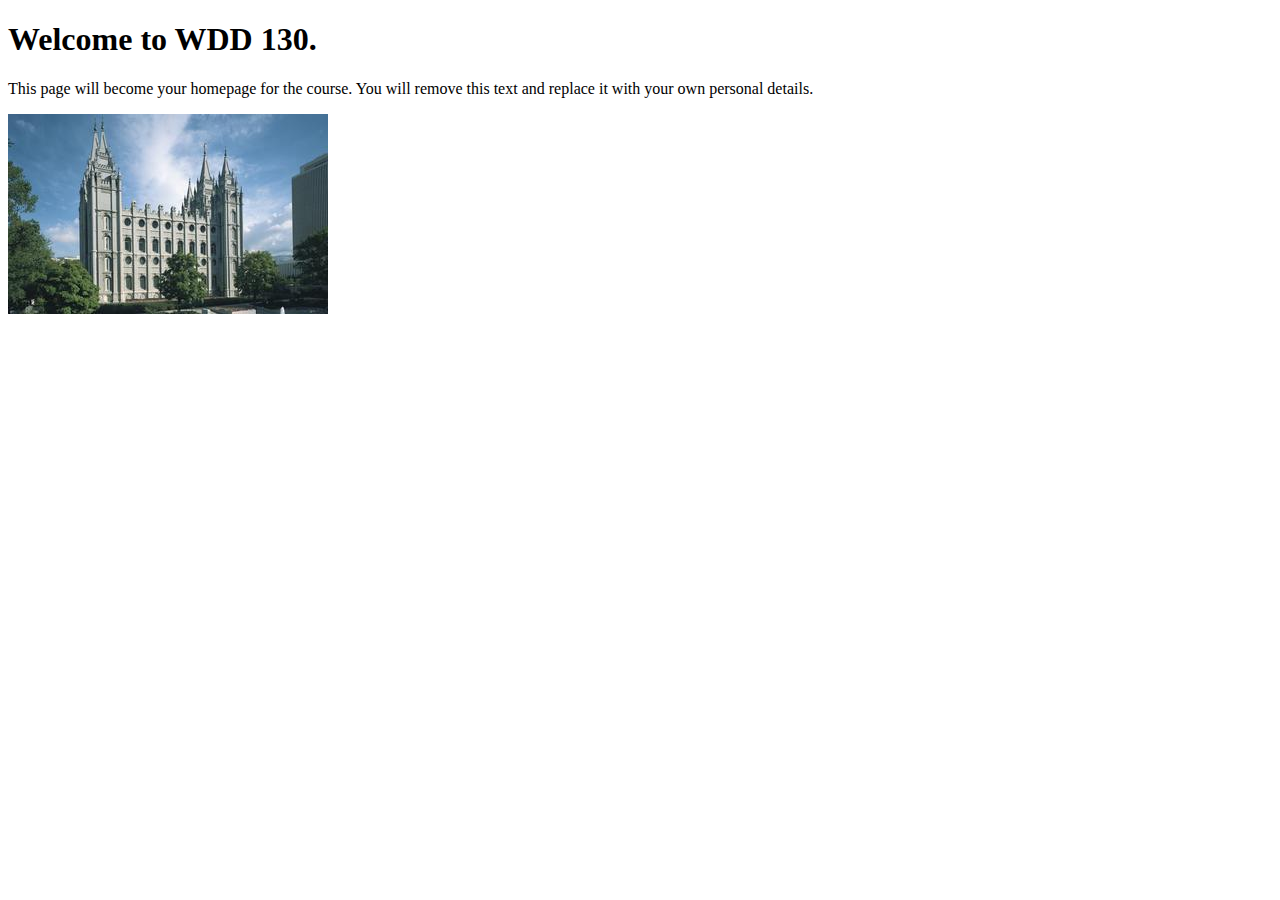
<file: index.html>
<!DOCTYPE html>
<html lang="en">
<head>
    <meta charset="UTF-8">
    <meta name="viewport" content="width=device-width, initial-scale=1.0">
    <title>WDD 130 | Personal Homepage</title>
</head>
<body>
    <h1>Welcome to WDD 130.</h1>
    <p>This page will become your homepage for the course. You will remove this text and replace it with your own personal details.</p>

    <img src="images/salt-lake-temple.jpg" alt="The Salt Lake Temple.">
</body>
</html>
</file>
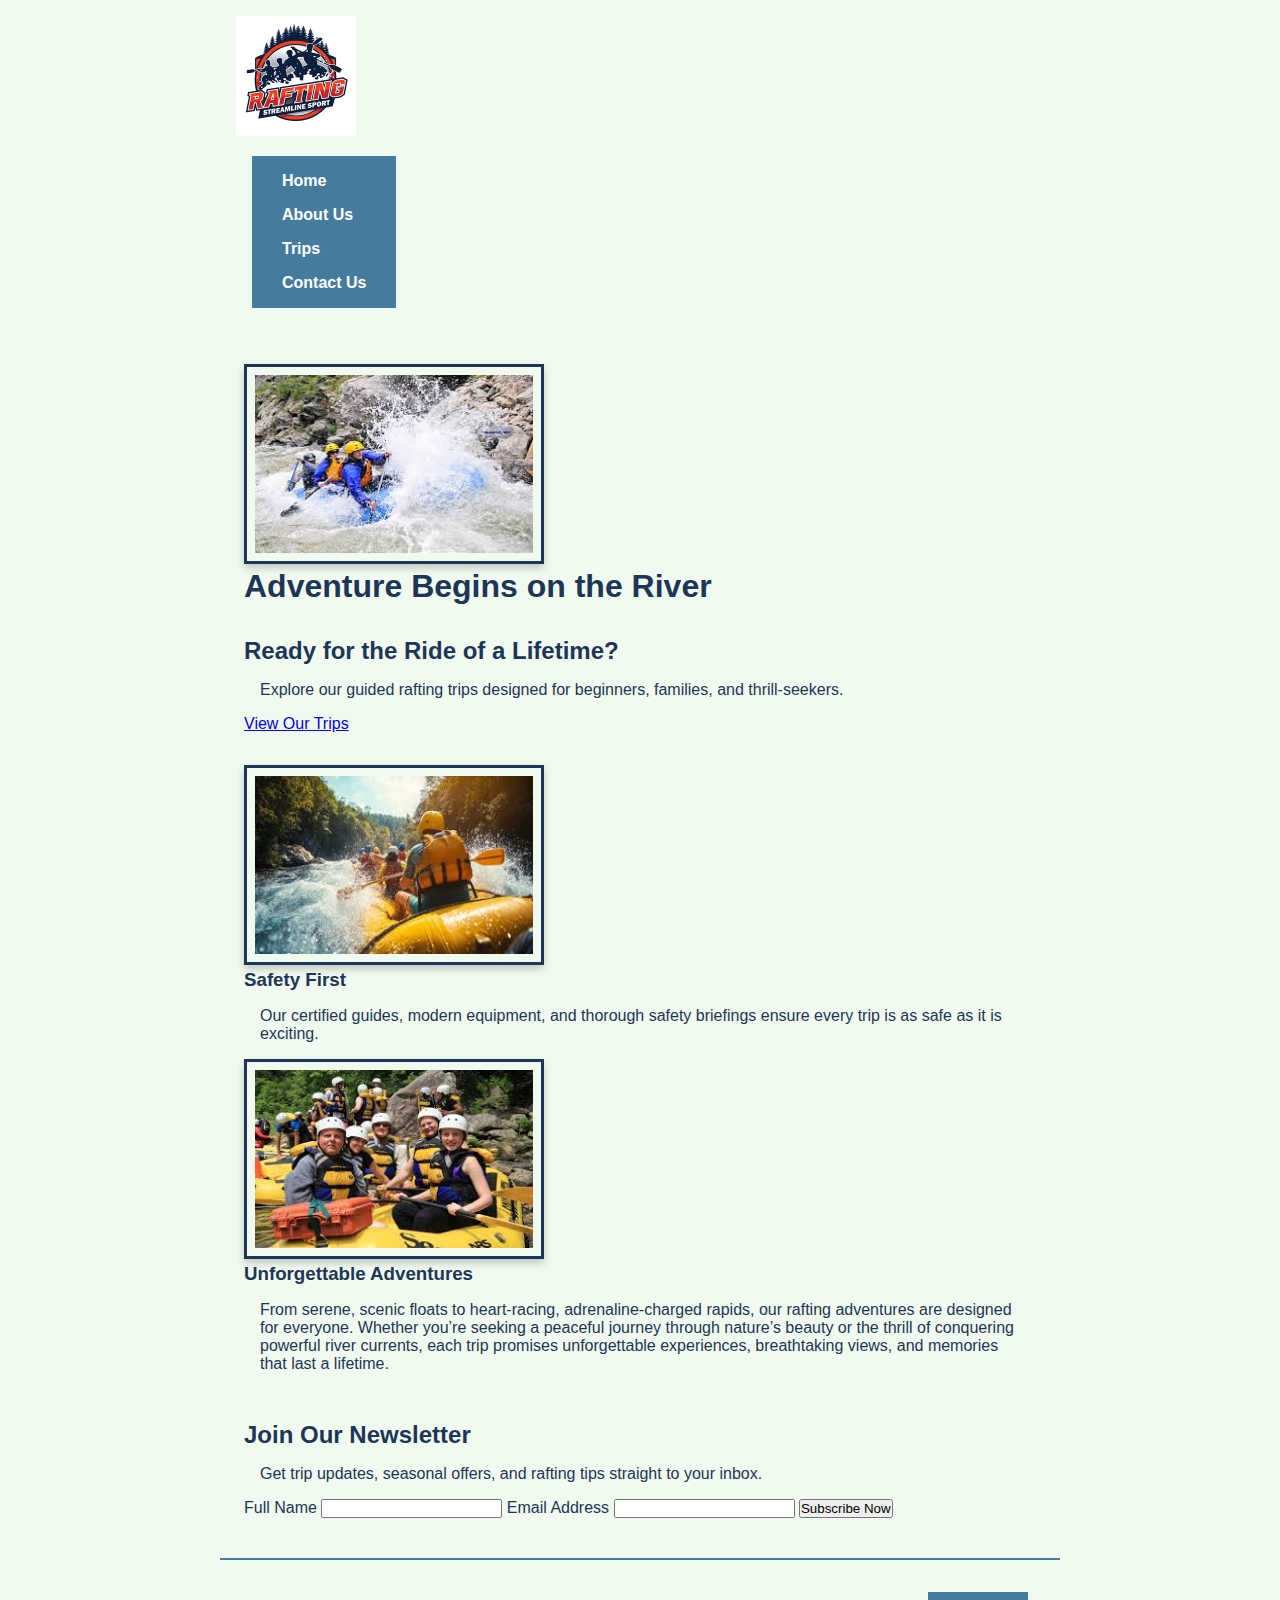
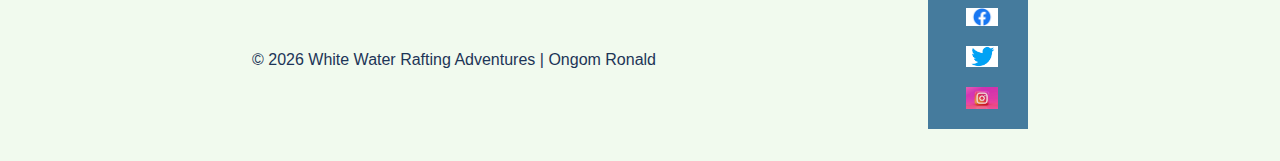
<file: wwr/index.html>
<!DOCTYPE html>
<html lang="en-US">
<head>
    <meta charset="UTF-8">
    <meta name="viewport" content="width=device-width, initial-scale=1.0">
    <title>Home | White Water Rafting Adventures</title>
    <meta name="description" content="Experience thrilling white water rafting adventures with expert guides. Discover our trips, safety-focused experiences, and unforgettable river journeys.">
    <meta name="author" content="Ongom Ronald">
    <link rel="stylesheet" href="styles/rafting.css">
</head>

<body>
<header class="site-header">
    <div class="header-grid">
        <a href="index.html">
            <img src="images/white-water-rafting-logo.png" alt="White Water Rafting Logo">

        </a>
        <nav class="main-nav">
            <a href="index.html">Home</a>
            <a href="about.html">About Us</a>
            <a href="trips.html">Trips</a>
            <a href="contact.html">Contact Us</a>
        </nav>
    </div>
</header>


<main>
    <!-- HERO SECTION -->
    <section class="hero-home">
        <img src="images/hero-rafting.jpg" alt="Rafting team navigating powerful rapids">
        <h1>Adventure Begins on the River</h1>
    </section>

    <!-- CALL TO ACTION -->
    <section class="cta">
        <h2>Ready for the Ride of a Lifetime?</h2>
        <p>Explore our guided rafting trips designed for beginners, families, and thrill-seekers.</p>
        <a class="cta-button" href="trips.html">View Our Trips</a>
    </section>

    <!-- GRID CONTENT -->
    <section class="home-grid">
        <div>
            <img src="images/home-safety.jpg" alt="Rafting safety equipment and guide briefing">
            <h3>Safety First</h3>
            <p>
                Our certified guides, modern equipment, and thorough safety briefings ensure every trip
                is as safe as it is exciting.
            </p>
        </div>

        <div>
            <img src="images/home-adventure.jpg" alt="Group enjoying white water rafting adventure">
            <h3>Unforgettable Adventures</h3>
            <p>
                From serene, scenic floats to heart-racing, adrenaline-charged rapids, our rafting adventures are designed for everyone. Whether you’re seeking a peaceful journey through nature’s beauty or the thrill of conquering powerful river currents, each trip promises unforgettable experiences, breathtaking views, and memories that last a lifetime.
            </p>
        </div>
    </section>

    <!-- NEWSLETTER -->
    <section class="newsletter">
        <h2>Join Our Newsletter</h2>
        <p>Get trip updates, seasonal offers, and rafting tips straight to your inbox.</p>
        <form action="#" method="post">
            <label for="newsletter-name">Full Name</label>
            <input type="text" id="newsletter-name" name="name" required>

            <label for="newsletter-email">Email Address</label>
            <input type="email" id="newsletter-email" name="email" required>

            <button type="submit">Subscribe Now</button>
        </form>
    </section>
</main>

<footer class="site-footer">
    <p>© 2026 White Water Rafting Adventures | Ongom Ronald</p>

    <nav class="socialmedia">
        <a href="https://www.facebook.com" target="_blank" rel="noopener">
            <img src="images/facebook.png" alt="White Water Rafting Adventures on Facebook">
        </a>
        <a href="https://www.twitter.com" target="_blank" rel="noopener">
            <img src="images/twitter.png" alt="White Water Rafting Adventures on Twitter">
        </a>
        <a href="https://www.instagram.com" target="_blank" rel="noopener">
            <img src="images/instagram.png" alt="White Water Rafting Adventures on Instagram">
        </a>
    </nav>
</footer>


</body>
</html>
</file>
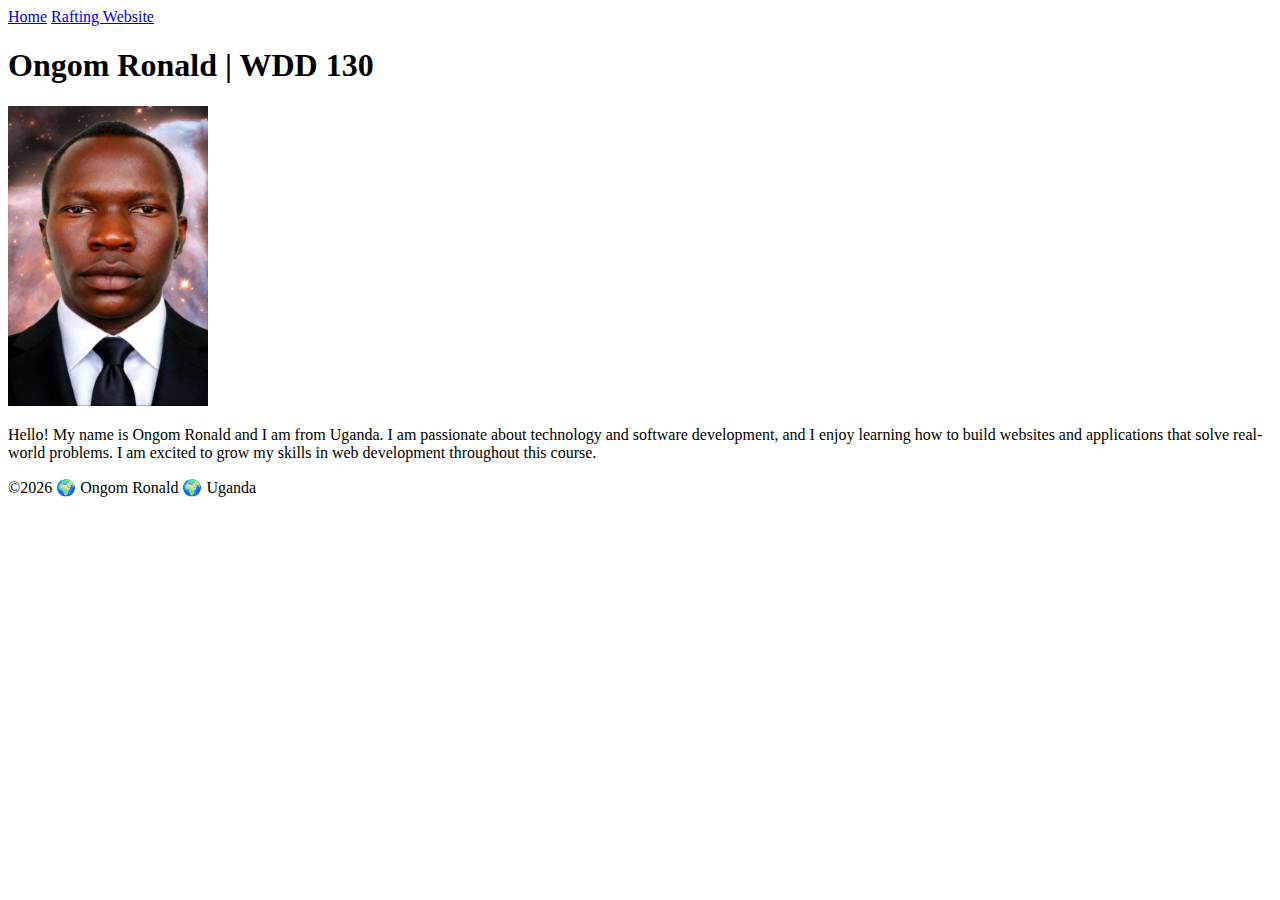
<file: Homepage2.html>
<!DOCTYPE html>
<html lang="en-US">
  <head>
    <meta charset="utf-8">
    <meta name="viewport" content="width=device-width, initial-scale=1.0">
    <title>Ongom Ronald | WDD 130</title>
  </head>

  <body>
    <header>
      <nav>
        <a href="#">Home</a>
        <a href="wwr/">Rafting Website</a>
      </nav>
    </header>

    <main>
      <h1>Ongom Ronald | WDD 130</h1>

      <img
        src="images/profile.jpg"
        alt="Hello, my name is Ongom Ronald"
        width="200"
      >

      <p>
        Hello! My name is Ongom Ronald and I am from Uganda. I am passionate
        about technology and software development, and I enjoy learning how
        to build websites and applications that solve real-world problems.
        I am excited to grow my skills in web development throughout this course.
      </p>
    </main>

    <footer>
      <p>©2026 🌍 Ongom Ronald 🌍 Uganda</p>
    </footer>
  </body>
</html>
</file>
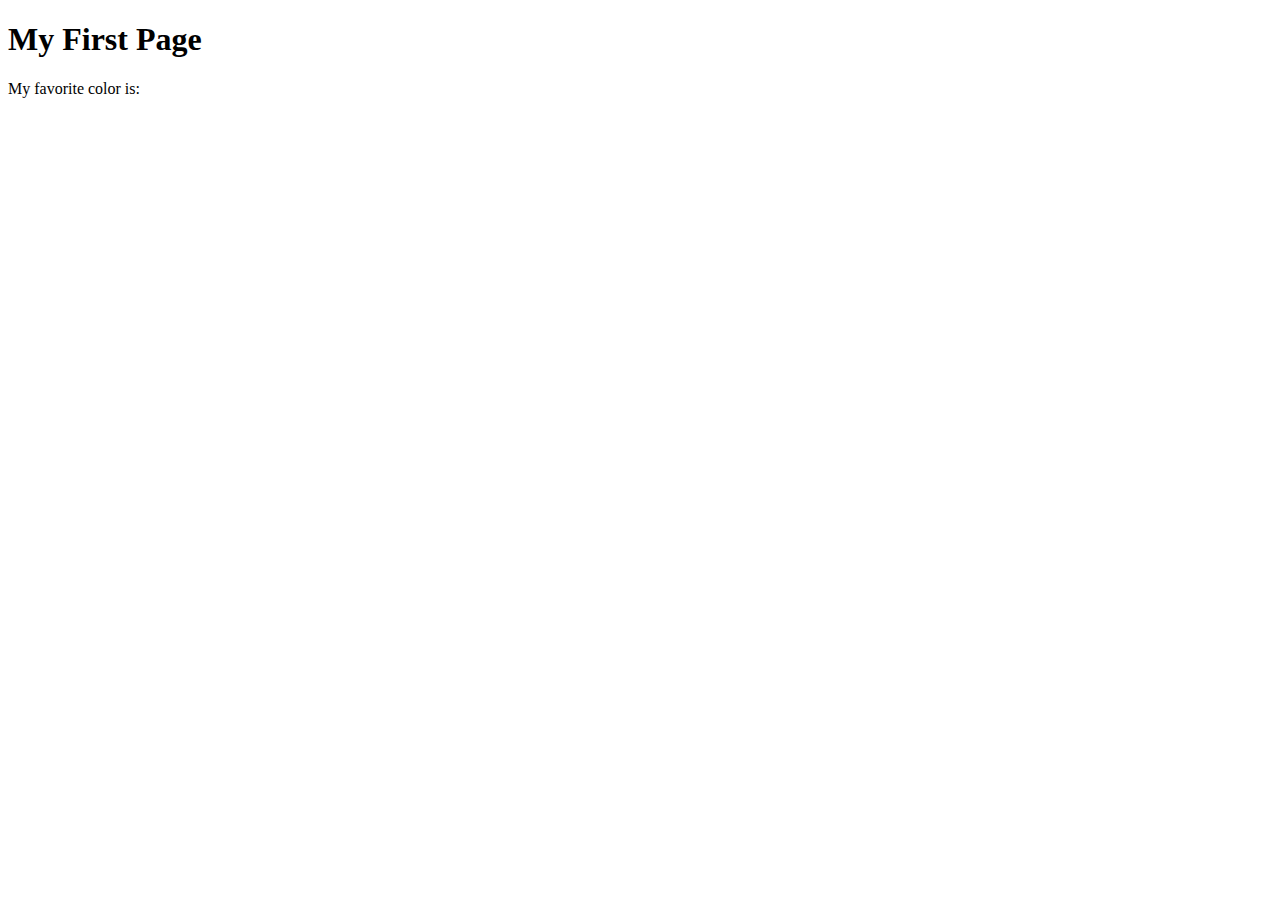
<file: week01/first-page.html>
<!DOCTYPE html>
<html lang="en">
<head>
    <meta charset="UTF-8">
    <meta name="viewport" content="width=device-width, initial-scale=1.0">
    <title>My First Page</title>
</head>
<body>
    <h1>My First Page</h1>
    <p>My favorite color is: </p>
</body>
</html>
</file>
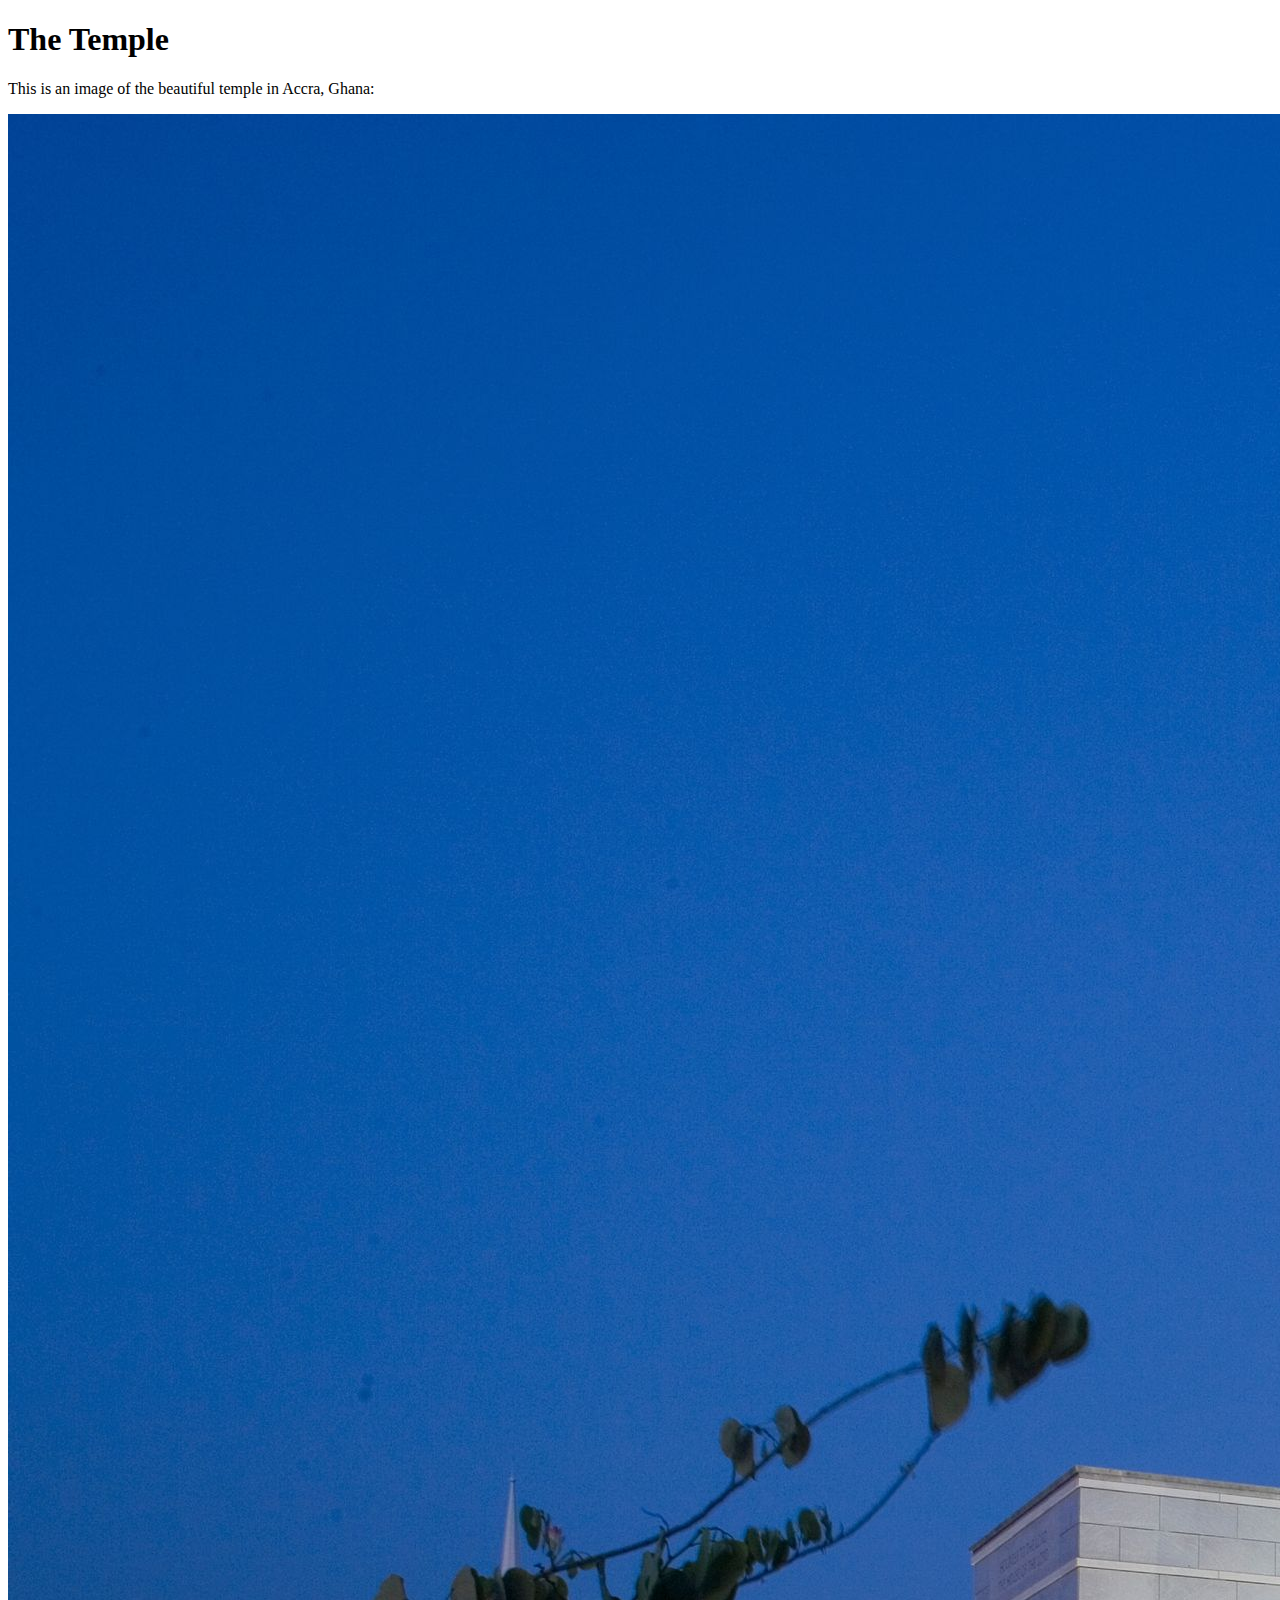
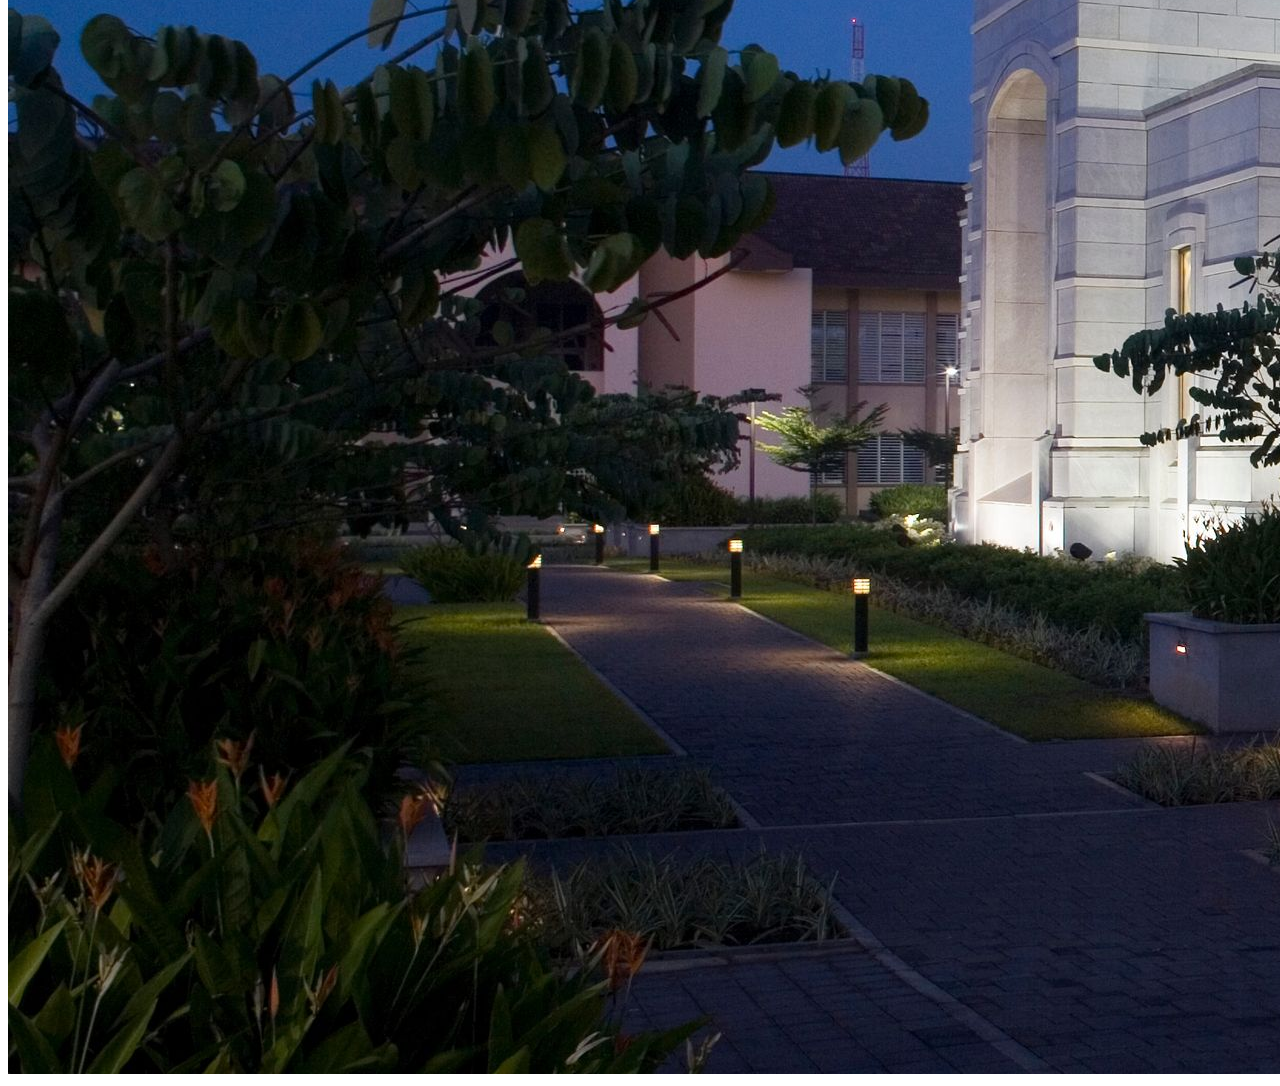
<file: week01/images.html>
<!DOCTYPE html>
<html lang="en">
<head>
    <meta charset="UTF-8">
    <meta name="viewport" content="width=device-width, initial-scale=1.0">
    <title>Temple Image</title>
</head>
<body>
    <h1>The Temple</h1>
    <p>This is an image of the beautiful temple in Accra, Ghana:</p>
    <img src="images/temple-large.jpeg" alt="The Accra Ghana Temple">
    
</body>
</html>
</file>
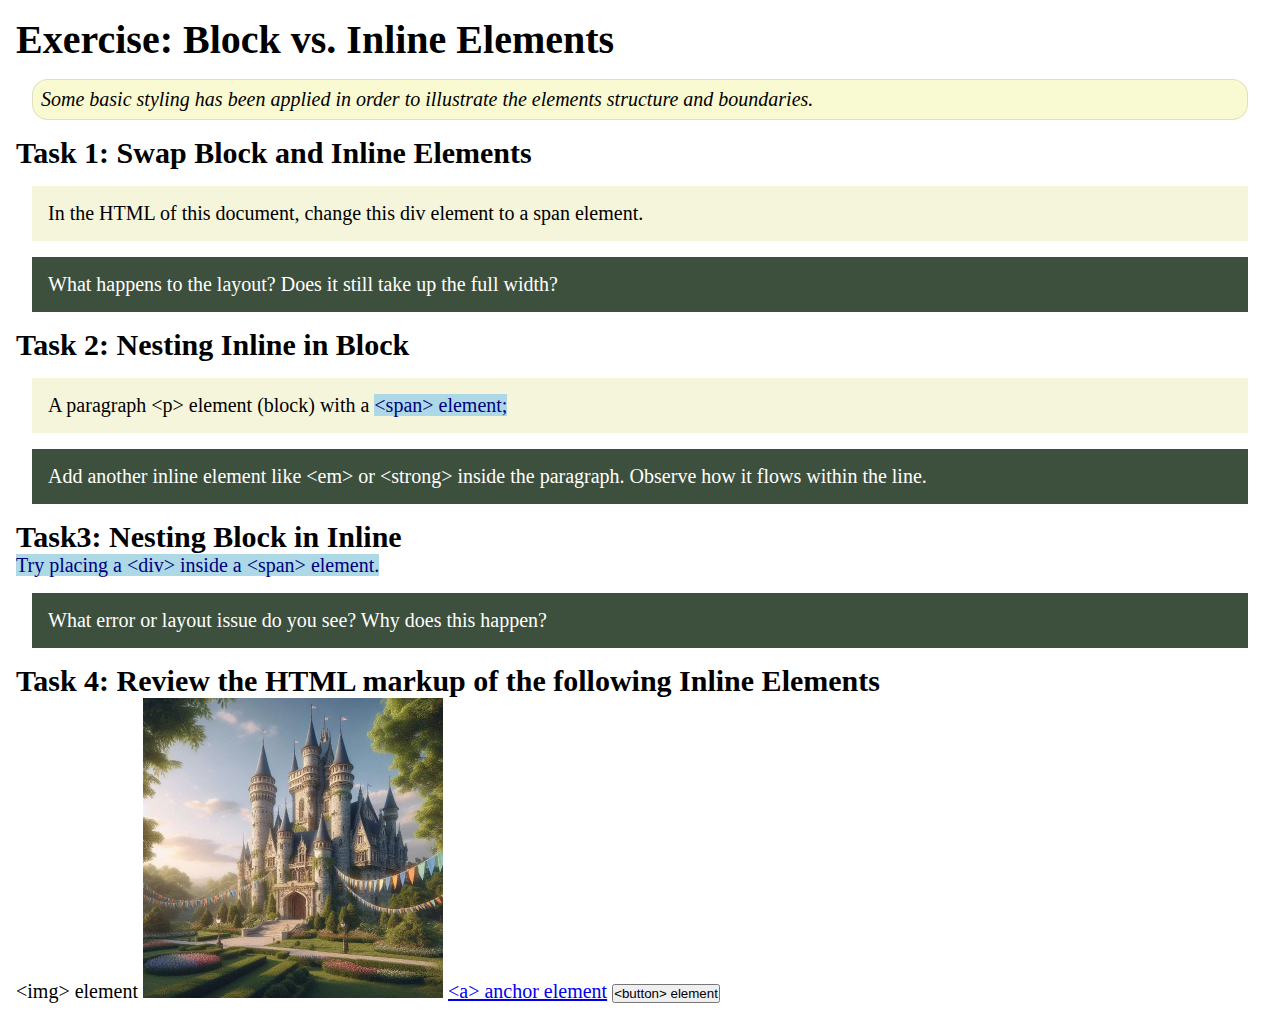
<file: week02/block-vs-inline.html>
<!DOCTYPE html>
<html lang="en">

<head>
    <meta charset="UTF-8">
    <meta name="viewport" content="width=device-width, initial-scale=1.0">
    <title>Exercise: Block vs. Inline Elements</title>
    <link rel="stylesheet" href="styles/block-vs-inline.css">
</head>

<body>
    <main>
        <h1>Exercise: Block vs. Inline Elements</h1>
        <p class="note">Some basic styling has been applied in order to illustrate the elements structure and
            boundaries.</p>

        <h2>Task 1: Swap Block and Inline Elements</h2>
        <div>In the HTML of this document, change this div element to a span element.</div>

        <p class="question">What happens to the layout? Does it still take up the full width?</p>

        <h2>Task 2: Nesting Inline in Block</h2>
        <p>A paragraph &lt;p&gt; element (block) with a <span>&lt;span&gt; element;</span></p>
        <p class="question">Add another inline element like &lt;em&gt; or &lt;strong&gt; inside the paragraph. Observe
            how it flows within the line.</p>

        <h2>Task3: Nesting Block in Inline</h2>
        <span>Try placing a &lt;div&gt; inside a &lt;span&gt; element.</span>
            <p class="question">What error or layout issue do you see? Why does this happen?</p>


            <h2>Task 4: Review the HTML markup of the following Inline Elements</h2>
        &lt;img&gt; element
        <img src="images/castle.webp" alt="placeholder image (images are inline)" width="300" height="300">
        <a href="https://churchofjesuschrist.org">&lt;a&gt; anchor element</a>
        <button type="button">&lt;button&gt; element</button>
    </main>
</body>

</html>
</file>
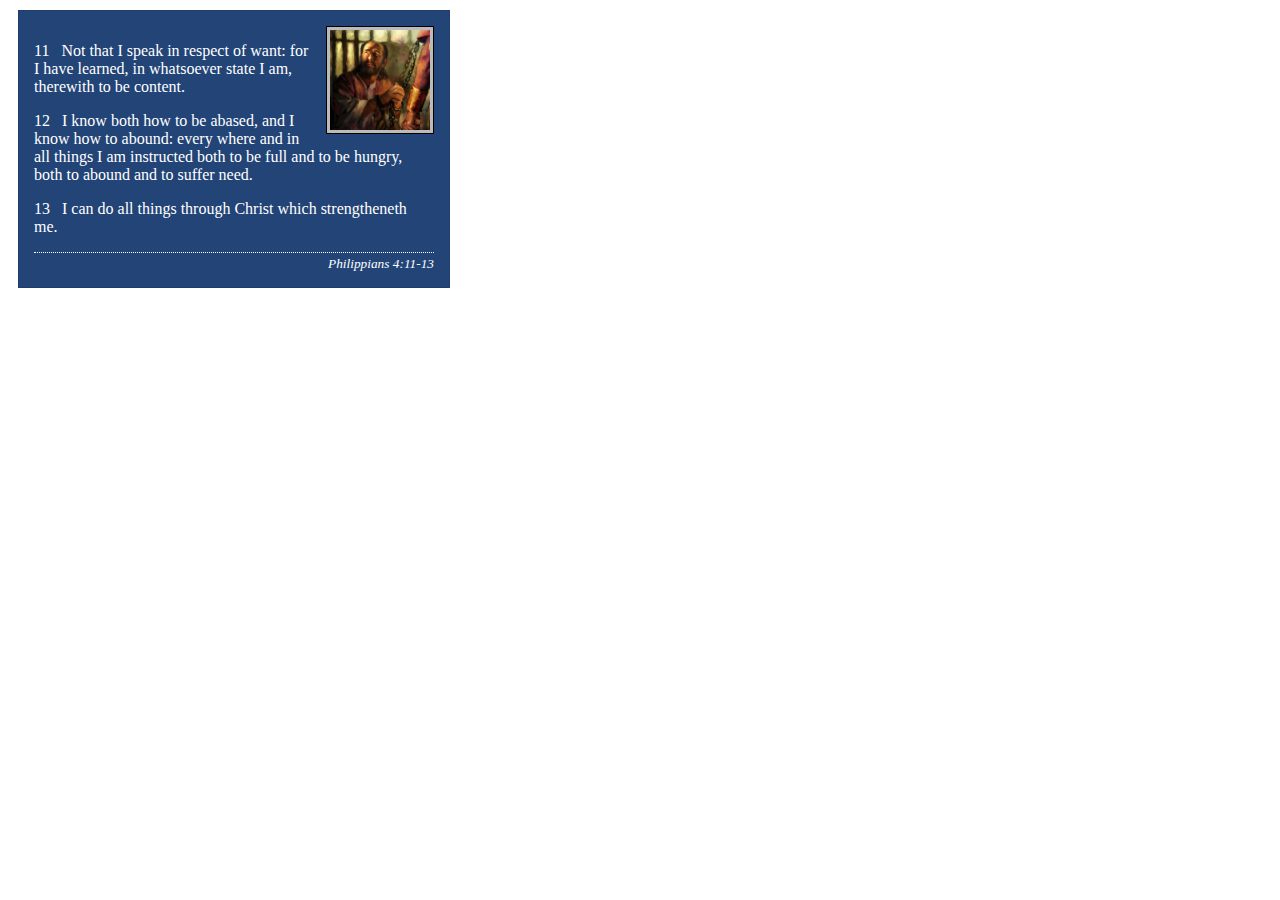
<file: week02/box-model-solution.html>
<!DOCTYPE html>
<html lang="en">
<head>
    <meta charset="UTF-8">
    <meta name="viewport" content="width=device-width, initial-scale=1.0">
    <title>Box Model Activity</title>
    <link rel="stylesheet" href="styles/box-model-solution.css">
</head>
<body>
    <main>
        <div class="callout">
            <img src="images/apostle-paul-imprisoned.webp" alt="Paul the Apostle - Imprisoned in Rome" width="200" height="200">
            <blockquote>
                <p>11 &nbsp; Not that I speak in respect of want: for I have learned, in whatsoever state I am, therewith to be content.</p>
                <p>12 &nbsp; I know both how to be abased, and I know how to abound: every where and in all things I am instructed both to be full and to be hungry, both to abound and to suffer need.</p>
                <p>13 &nbsp; I can do all things through Christ which strengtheneth me.</p>
            </blockquote>
            <cite>Philippians 4:11-13</cite>
        </div>
    </main>
</body>
</html>
</file>
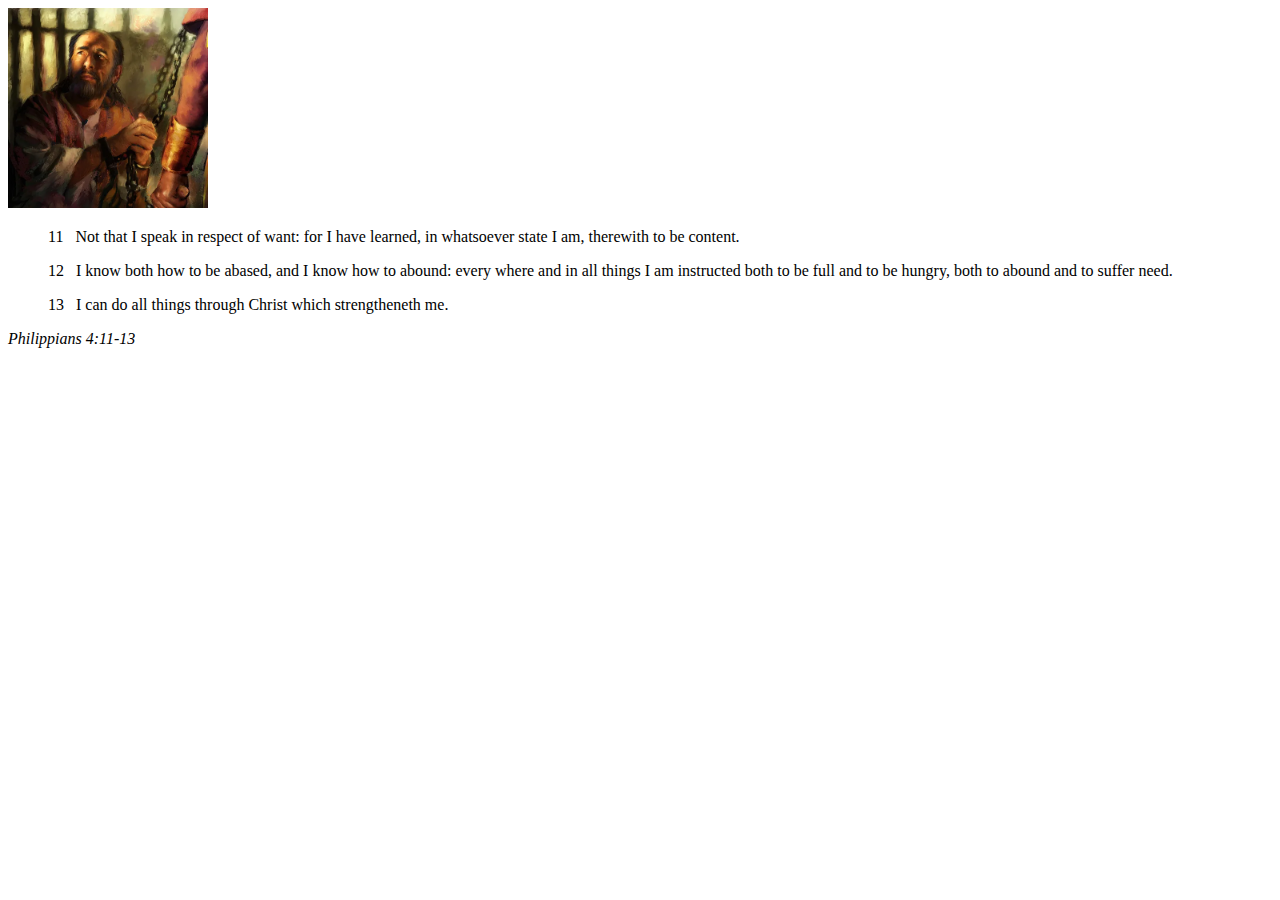
<file: week02/box-model.html>
<!DOCTYPE html>
<html lang="en">
<head>
    <meta charset="UTF-8">
    <meta name="viewport" content="width=device-width, initial-scale=1.0">
    <title>Box Model Activity</title>
</head>
<body>
    <main>
        <div class="callout">
            <img src="images/apostle-paul-imprisoned.webp" alt="Paul the Apostle - Imprisoned in Rome" width="200" height="200">
            <blockquote>
                <p>11 &nbsp; Not that I speak in respect of want: for I have learned, in whatsoever state I am, therewith to be content.</p>
                <p>12 &nbsp; I know both how to be abased, and I know how to abound: every where and in all things I am instructed both to be full and to be hungry, both to abound and to suffer need.</p>
                <p>13 &nbsp; I can do all things through Christ which strengtheneth me.</p>
            </blockquote>
            <cite>Philippians 4:11-13</cite>
        </div>
    </main>
</body>
</html>
</file>
<file: wwr/styles/rafting.css>
/* ================================
   CSS VARIABLES
================================ */
:root {
    --primary-color: #1d3557;
    --secondary-color: #457b9d;
    --accent1-color: #f1faee;
    --accent2-color: #e63946;

    --heading-font: Arial, Helvetica, sans-serif;
    --body-font: Verdana, Geneva, sans-serif;
}

/* ================================
   CSS RESET
================================ */
* {
    margin: 0;
    padding: 0;
    box-sizing: border-box;
}

/* ================================
   GLOBAL STYLES
================================ */
body {
    font-family: var(--body-font);
    color: var(--primary-color);
    background-color: var(--accent1-color);
}

/* Limit width and center content */
header,
main,
footer {
    width: 840px;
    margin: 0 auto;
}

/* ================================
   HEADER & NAV
================================ */
header {
    display: flex;
    align-items: center;
    justify-content: space-between;
    padding: 16px;
}

header img {
    width: 120px;
}

nav {
    background-color: var(--secondary-color);
    padding: 12px 16px;
}

nav a {
    margin: 0 10px;
    text-decoration: none;
    color: #fff;
    font-weight: bold;
    padding: 8px 12px;
    display: block;
}

nav a:hover {
    color: var(--accent2-color);
}

main img {
    width: 300px;
    height: 200px;
    border: 3px solid var(--primary-color);
    padding: 8px;
    box-shadow: 0 4px 8px rgba(0, 0, 0, 0.2);
}

/* ================================
   HEADINGS
================================ */
h1,
h2 {
    font-family: var(--heading-font);
    color: var(--primary-color);
}

/* ================================
   CONTENT SPACING
================================ */
main {
    max-width: 900px;
}

nav,
p,
section,
article {
    margin: 16px;
    padding: 8px;
}

p {
    padding: 0;
}

/* ================================
   HERO SECTION
================================ */
.hero {
    position: relative;
}

.hero img {
    display: block;
    width: 100%;
    height: auto;
}

/* Hero heading overlay */
.hero h1 {
    position: absolute;
    top: 20px;
    width: 100%;
    text-align: center;
    padding: 16px;
    background-color: var(--secondary-color);
    color: #fff;
    opacity: 0.85;
}

/* Hero article overlay */
.hero article {
    position: absolute;
    bottom: 20px;
    left: 20px;
    background-color: rgba(255, 255, 255, 0.85);
    padding: 16px;
    width: 60%;
}

/* Article image */
.hero article img {
    float: right;
    width: 125px;
    margin-left: 16px;
    border: 2px solid var(--primary-color);
}

/* ================================
   ASIDE
================================ */
aside {
    width: 100%;
    margin: 16px 0;
    padding: 16px;
    background-color: var(--accent1-color);
    border: 2px solid var(--secondary-color);
    color: var(--primary-color);
}

aside img {
    width: 200px;
    height: auto;
}

/* ================================
   FOOTER
================================ */
footer {
    display: flex;
    align-items: center;
    justify-content: space-between;
    padding: 16px;
    margin-top: 32px;
    border-top: 2px solid var(--secondary-color);
}

.socialmedia a {
    text-decoration: none;
}

.socialmedia img {
    width: 32px;
    margin-left: 8px;
}
</file>
<file: week02/styles/block-vs-inline.css>
* {
    margin: 0;
    padding: 0;
}

body {
    font-size: 20px;
    margin: 1rem;
}

p,
div {
    background-color: beige;
    margin: 1rem;
    padding: 1rem;
}

span {
    color: navy;
    background-color: lightblue;
}

code {
    margin: 0;
    padding: 0;
    color: green;
    font-size: 1.2rem;
}

.note {
    font-style: italic;
    background-color: lightgoldenrodyellow;
    border-radius: 1rem;
    border: 1px solid rgb(0 0 0 / 10%);
    margin: 1rem;
    padding: .5rem;
}

.question {
    background-color: #3d503d;
    color: #fff;
}
</file>
<file: week02/styles/box-model-solution.css>
.callout {
    max-width: 400px;
    margin: 10px;
    border: 1px solid rgba(0, 0, 0, .1);
    padding: 15px;
    background-color: #247;
    color: #fff;
}

.callout img {
    float: right;
    margin: 0 0 10px 15px;
    border: 1px solid #000;
    padding: 3px;
    background-color: #bbb;
    width: 100px;
    height: auto;

}

blockquote {
    margin: 0;
}

cite {
    display: block;
    border-top: 1px dotted #fff;
    padding-top: 3px;
    text-align: right;
    font-size: smaller;
}
</file>
